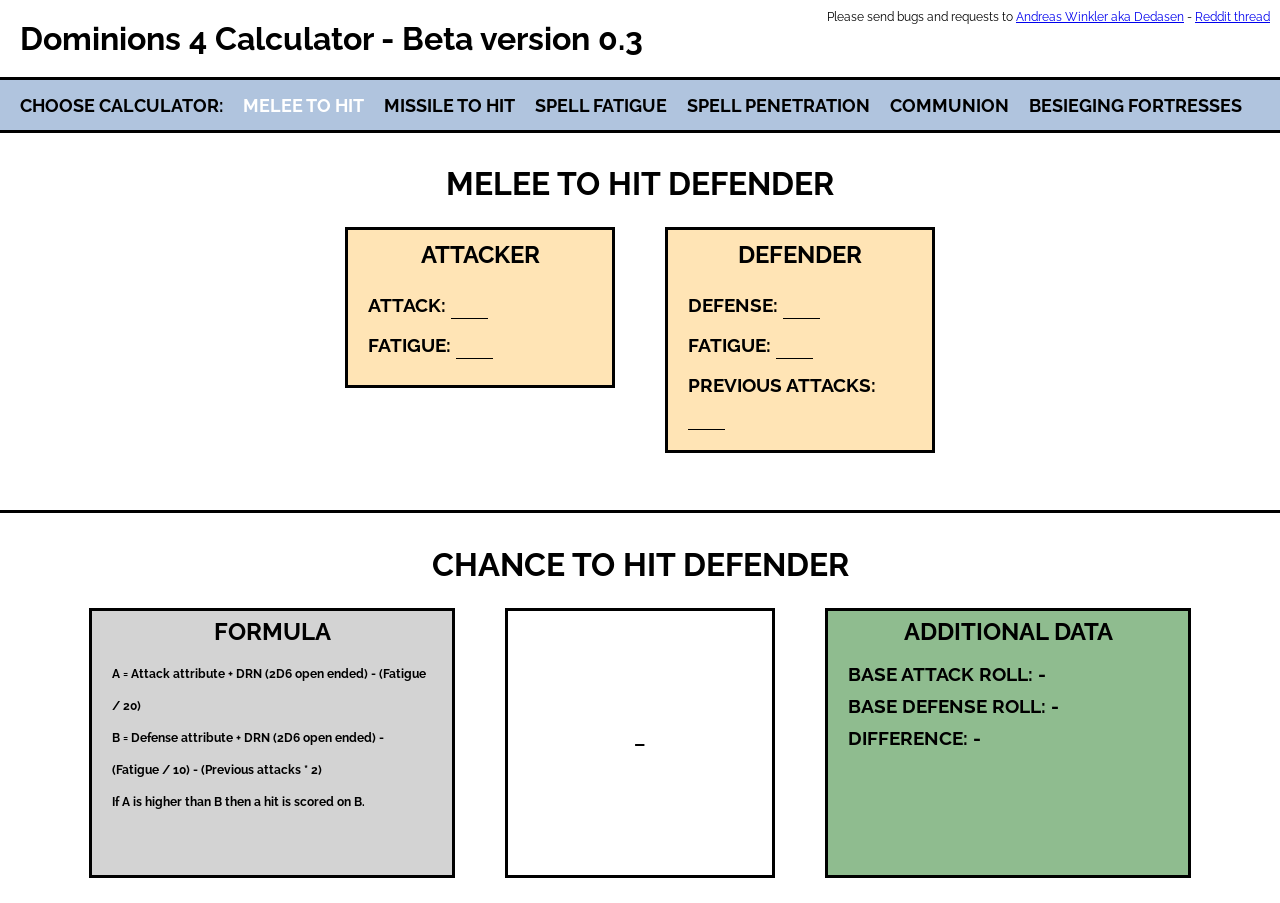
<file: index.html>
<html>
<head>
  <link href="style.css" rel="stylesheet" type="text/css" />
  <link href="https://fonts.googleapis.com/css?family=Raleway" rel="stylesheet">
  <script>
    (function(i,s,o,g,r,a,m){i['GoogleAnalyticsObject']=r;i[r]=i[r]||function(){
    (i[r].q=i[r].q||[]).push(arguments)},i[r].l=1*new Date();a=s.createElement(o),
    m=s.getElementsByTagName(o)[0];a.async=1;a.src=g;m.parentNode.insertBefore(a,m)
    })(window,document,'script','https://www.google-analytics.com/analytics.js','ga');

    ga('create', 'UA-100881141-1', 'auto');
    ga('send', 'pageview');
  </script>
  <script src="jquery-3.2.1.min.js"></script>
  <script src="code.js" type="application/javascript"></script>
</head>

<body>
  <h1 class="title">Dominions 4 Calculator - Beta version 0.3</h1>
  <div class="about">Please send bugs and requests to <a href="mailto:andreas.winkler@winkit.se">Andreas Winkler aka Dedasen</a> - <a href="https://redd.it/6fwqhj">Reddit thread</a></div>
  <div class="navigation flexbox">
    <ul class="flexbox">
      <li class="select">Choose calculator:</li>
      <li id="meleetohit-link" class="links">Melee to hit</li>
      <li id="missiletohit-link" class="links">Missile to hit</li>
      <li id="spellfatigue-link" class="links">Spell fatigue</li>
      <li id="spellpenetration-link" class="links">Spell penetration</li>
      <li id="communion-link" class="links">Communion</li>
      <li id="besiegingfortresses-link" class="links">Besieging fortresses</li>
    </ul>
  </div>

  <div id="meleetohit" class="calculator-wrapper">
    <h1>Melee to hit defender</h1>
    <div class="card-wrapper">
      <div class="card-column-wrapper">
        <div class="card">
          <h2>Attacker</h2>
          <h3>Attack: <input id="attackattribute-1" maxlength="3" onchange="attackcalculation()" autofocus></input></h3>
          <h3>Fatigue: <input id="attackfatigue-1" maxlength="3" onchange="attackcalculation()"></input></h3>
        </div>
      </div>
      <div class="card-column-wrapper">
        <div class="card">
          <h2>Defender</h2>
          <h3>Defense: <input id="defenseattribute-1" maxlength="3" onchange="attackcalculation()"></input></h3>
          <h3>Fatigue: <input id="defensefatigue-1" maxlength="3" onchange="attackcalculation()"></input></h3>
          <h3>Previous attacks: <input id="numberofattacks-1" maxlength="3" onchange="attackcalculation()"></input></h3>
        </div>
      </div>
    </div>
    <div class="line"></div>
    <h1>Chance to hit defender</h1>
    <div class="card-wrapper-result">
      <div class="card-formula">
        <h2>Formula</h2>
        <h4>A = Attack attribute + DRN (2D6 open ended) - (Fatigue / 20)</h4>
        <h4>B = Defense attribute + DRN (2D6 open ended) - (Fatigue / 10) - (Previous attacks * 2)</h4>
        <h4>If A is higher than B then a hit is scored on B.</h4>
      </div>
      <div id="card-result-1" class="card-result">
        <span id="chancetohit-1">-</span>
      </div>
      <div class="card-data">
        <h2>Additional data</h2>
        <h3>Base attack roll: <span id="attackroll-1">-</span></h3>
        <h3>Base defense roll: <span id="defenseroll-1">-</span></h3>
        <h3>Difference: <span id="difference-1">-</span></h3>
      </div>
    </div>
  </div>

  <div id="missiletohit" class="calculator-wrapper">
    <h1>Missile to hit target</h1>
    <div class="card-wrapper">
      <div class="card-column-wrapper">
        <div class="card">
          <h2>Shooter</h2>
          <h3>Size of target: <input id="size-2" maxlength="3" onchange="missilecalculation()"></input></h3>
          <h3>Magic weapon: <input id="magicweapon-2" onchange="missilecalculation()" type="checkbox" class="cbox"></input></h3>
        </div>
      </div>
      <div class="card-column-wrapper">
        <div class="card">
          <h2>Target</h2>
          <h3>Parry: <input id="parry-2" maxlength="3" onchange="missilecalculation()"></input></h3>
          <h3>Fatigue: <input id="fatigue-2" maxlength="3" onchange="missilecalculation()"></input></h3>
        </div>
      </div>
    </div>
    <div class="line"></div>
    <h1>Chance to hit target</h1>
    <div class="card-wrapper-result">
      <div class="card-formula">
        <h2>Formula</h2>
        <h4>A = DRN + (Size points in square) + 2 if magic weapon</h4>
        <h4>B = 2 + DRN + (Shield parry value x2) - (Fatigue / 20)</h4>
        <h4>If A is higher than B then a hit is scored on B.</h4>
      </div>
      <div id="card-result-2" class="card-result">
        <span id="chancetohit-2">-</span>
      </div>
      <div class="card-data">
        <h2>Additional data</h2>
        <h3>Base attack roll: <span id="attackroll-2">-</span></h3>
        <h3>Base defense roll: <span id="defenseroll-2">-</span></h3>
        <h3>Difference: <span id="difference-2">-</span></h3>
      </div>
    </div>
  </div>

  <div id="spellfatigue" class="calculator-wrapper">
    <h1>Mage spell fatigue</h1>
    <div class="card-wrapper">
      <div class="card-column-wrapper">
        <div class="card">
          <h2>Spell</h2>
          <h3>Fatigue cost: <input id="fatigue-3" maxlength="3" onchange="spellfatiguecalculation()"></input></h3>
          <h3>Minimum skill: <input id="minimumskill-3" maxlength="3" onchange="spellfatiguecalculation()"></input></h3>
        </div>
      </div>
      <div class="card-column-wrapper">
        <div class="card">
          <h2>Mage</h2>
          <h3>Mage skill: <input id="mageskill-3" maxlength="3" onchange="spellfatiguecalculation()"></input></h3>
          <h3>Encumbrance: <input id="encumbrance-3" maxlength="3" onchange="spellfatiguecalculation()"></input></h3>
        </div>
      </div>
    </div>
    <div class="line"></div>
    <h1>Fatigue cost per casting</h1>
    <div class="card-wrapper-result">
      <div class="card-formula">
        <h2>Formula</h2>
        <h4>A = 1 / (1 + (mage skill - minimum skill))</h4>
        <h4>B = (Fatiguecost of spell * A) + Encumbrance on caster * 2</h4>
        <h4>A is the discount modifier on the spell fatigue cost
        <h4>B is the fatiguecost of casting the spell</h4>
      </div>
      <div id="card-result-3" class="card-result">
        <span id="fatiguecost-3">-</span>
      </div>
      <div class="card-data">
        <h2>Additional data</h2>
        <h3>Fatigue discount modifier: <span id="fatiguediscount-3">-</span></h3>
      </div>
    </div>
  </div>

  <div id="spellpenetration" class="calculator-wrapper">
    <h1>Spell penetration of target</h1>
    <div class="card-wrapper">
      <div class="card-column-wrapper">
        <div class="card">
          <h2>Caster</h2>
          <h3>Additional skill in spell path: <input id="additionalskillinpath-4" maxlength="3" onchange="spellpenetrationcalculation()"></input></h3>
          <h3>Additional penetration: <input id="additionalpenetration-4" maxlength="3" onchange="spellpenetrationcalculation()"></input></h3>
        </div>
      </div>
      <div class="card-column-wrapper">
        <div class="card">
          <h2>Target</h2>
          <h3>Magic resistance: <input id="magicresistance-4" maxlength="3" onchange="spellpenetrationcalculation()"></input></h3>
          <h3>Skill in spell path: <input id="skillinspellpath-4" maxlength="3" onchange="spellpenetrationcalculation()"></input></h3>
        </div>
      </div>
    </div>
    <div class="line"></div>
    <h1>Chance to penetrate target</h1>
    <div class="card-wrapper-result">
      <div class="card-formula">
        <h2>Formula</h2>
        <h4>A = 12<sup>1</sup> + DRN + (additional skill in spell path rounded up) / 2 + Additional penetration</h4>
        <h4>B = Magic resistance + DRN + (skill in spell path) / 2</h4>
        <h4>If A is higher than B then a penetration is scored on B.</h4>
        <h4>1. Manual says 10 but actual testing points to 11 with the "winning ties" replaced with a +1 resulting in a total of 12. See this <a href="http://z7.invisionfree.com/Dom3mods/index.php?showtopic=3108&st=0">post</a>.
      </div>
      <div id="card-result-4" class="card-result">
        <span id="chancetopenetrate-4">-</span>
      </div>
      <div class="card-data">
        <h2>Additional data</h2>
        <h3>Caster's penetration roll: <span id="casterpenetrationroll-4">-</span></h3>
        <h3>Target's MR roll: <span id="targetsmrroll-4">-</span></h3>
        <h3>Difference: <span id="difference-4">-</span></h3>
      </div>
    </div>
  </div>

  <div id="besiegingfortresses" class="calculator-wrapper">

    <div class="card-wrapper-align">

      <h1>Besieging fortresses</h1>
      <div class="card card-defense">
        <h2>Besieged fortress</h2>
        <h3 class="input-long">Defense: <input id="fortressdefense-5" maxlength="5" onchange="siegefortresscalculation()"></input></h3>
      </div>

      <div class="card-wrapper">
        <div class="card-column-wrapper">
          <div id="siegingcardID_1" class="card siegingcard">
            <h2>Sieging unit #1</h2>
            <div class="card-category-wrapper">
              <div class="card-category">
                <h3>Strength: <input class="siegingunitstrength" maxlength="3" onchange="siegefortresscalculation()"></input></h3>
                <h3 class="input-long">Number: <input class="siegingunitamount" maxlength="5" onchange="siegefortresscalculation()"></input></h3>
              </div>
              <div class="card-category">
                <h3>Flying: <input class="siegingflyingunit" onchange="siegefortresscalculation()" type="checkbox" class="cbox"></input></h3>
              </div>
            </div>
            <div class="button-wrapper">
              <button class="siegingunit-add" onclick="addunit(1,this)">Add unit</button>
              <button class="siegingunit-remove" disabled onclick="removeunit(1,1)">Remove unit</button>
            </div>
          </div>
        </div>

        <div class="card-column-wrapper">
          <div id="besiegingcardID_1" class="card besiegingcard">
            <h2>Besieged unit #1</h2>
            <div class="card-category-wrapper">
              <div class="card-category">
                <h3>Strength: <input class="besiegingunitstrength" maxlength="3" onchange="siegefortresscalculation()"></input></h3>
                <h3 class="input-long">Number: <input class="besiegingunitamount" maxlength="5" onchange="siegefortresscalculation()"></input></h3>
              </div>
              <div class="card-category">
                <h3>Flying: <input class="besiegingflyingunit" onchange="siegefortresscalculation()" type="checkbox" class="cbox"></input></h3>
                <h3>Mindless: <input class="besiegingmindlessunit" onchange="siegefortresscalculation()" type="checkbox" class="cbox"></input></h3>
              </div>
            </div>
            <div class="button-wrapper">
              <button class="besiegingunit-add" onclick="addunit(2,this)">Add unit</button>
              <button class="besiegingunit-remove" disabled onclick="removeunit(2,1)">Remove unit</button>
            </div>
          </div>
        </div>
      </div>

    </div>

    <div class="card-wrapper-align">
      <div class="fixed-block-wrapper">
        <h1>Turns until breached</h1>
        <div class="card-wrapper-result">
          <div id="card-result-5" class="card-result card-align">
            <span id="turnstobreach-5">Nothing to breach</span>
          </div>
          <div class="card-data card-align">
            <h2>Additional data</h2>
            <h3>Total reduction strength: <span id="totalreductionstrength-5">-</span></h3>
            <h3>Total repair strength: <span id="totalrepairstrength-5">-</span></h3>
            <h3>Difference: <span id="difference-5">-</span></h3>
            <h3>Defense left next turn: <span id="defenseleft-5">-</span></h3>
          </div>
          <div class="card-formula card-align">
            <h2>Formula</h2>
            <h4>A = Unit strength squared (Flying units + 1) / 100</h4>
            <h4>B = (Unit strength squared (Flying units + 1) / 100) * 0.1 if mindless</h4>
            <h4>If A is higher than B then the difference is subracted of the fortress defense value</h4>
            <h4>If B is higher than A then the difference is added to the fortress defense value</h4>
          </div>
        </div>
      </div>
    </div>

  </div>

  <div id="communion" class="calculator-wrapper">

    <h1>Communion</h1>
    <div class="card-wrapper">
      <div class="card-column-wrapper">
        <div class="card">
          <h2>Spell</h2>
          <h3>Fatigue cost: <input id="spell-fatigue-6" maxlength="3" onchange="communioncalculation()"></input></h3>
          <h3>Spell level: <input id="spell-minimumskill-6" maxlength="3" onchange="communioncalculation()"></input></h3>
        </div>
      </div>
      <div class="card-column-wrapper">
        <div class="card">
          <h2>Master</h2>
          <h3>Skill level: <input id="master-skill-6" maxlength="3" onchange="communioncalculation()"></input></h3>
          <h3>Encumbrance: <input id="master-encumbrance-6" maxlength="3" onchange="communioncalculation()"></input></h3>
          <h3>Extra gems: <input id="extra-gems-6" maxlength="3" onchange="communioncalculation()"></input></h3>
        </div>
      </div>
      <div class="card-column-wrapper">
        <div class="card">
          <h2>Slaves</h2>
          <h3>Skill level: <input id="slaves-skill-6" maxlength="3" onchange="communioncalculation()"></input></h3>
          <h3>Amount: <input id="slaves-amount-6" maxlength="3" onchange="communioncalculation()"></input></h3>
        </div>
      </div>
      <div class="card-column-wrapper">
        <div class="card">
          <h2>Other</h2>
          <h3>Magic scale: <input id="magic-scale-6" maxlength="3" onchange="communioncalculation()"></input></h3>
        </div>
      </div>
    </div>
    <div class="line"></div>
    <h1>Fatigue cost per casting</h1>
    <div class="card-wrapper-result">
      <div class="card-formula">
        <h2>Info</h2>
        <h4>Communion calculation formulas based on <a href="https://docs.google.com/spreadsheets/d/1OlzLT2bHI-Ldk5N8js4KoAPB1yof8G3FgXJEkaxNSoM/edit#gid=0">this document</a>.</h4>
        <h4>More details will be added later.</h4>
      </div>
      <div id="master-card-result-6" class="card-result">
        <h2>Master</h2>
        <span id="masterfatiguecost-6">-</span>
      </div>
      <div id="slave-card-result-6" class="card-result">
        <h2>Slaves</h2>
        <span id="slavefatiguecost-6">-</span>
      </div>
      <div class="card-data">
        <h2>Additional data</h2>
        <h3>Communion skill boost: <span id="communion-skill-boost-6">-</span></h3>
        <h3>Casting level: <span id="casting-level-6">-</span></h3>
        <h3>Fatigue level: <span id="fatigue-level-6">-</span></h3>
        <h3>Raw spell fatigue: <span id="raw-spell-fatigue-6">-</span></h3>
        <h3>Slave multiplier: <span id="slave-multiplier-6">-</span></h3>
        <h3>Sufficient skill to cast: <span id="sufficient-skill-to-cast-6">-</span></h3>
        <h3>Sufficient skill to use gems: <span id="sufficient-skill-gems-6">-</span></h3>
      </div>
    </div>

  </div>

</body>

</html>
</file>
<file: style.css>
body {
  font-family: 'Raleway', sans-serif;
  margin: 0px;
}

button {
  height: 30px;
  width: 120px;
}

h1 {
  cursor: default;
  margin: 0px;
}

h2 {
  cursor: default;
}

ul {
  list-style-type: none;
  margin: 0px;
  padding: 0px;
  justify-content: left;
}

li {
  cursor: pointer;
  text-transform: uppercase;
  font-weight: bold;
  font-size: 18px;
  margin-left: 10px;
  margin-right: 10px;
}

input {
  width: 2em;
  border: none;
  border-bottom: 1px solid black;
  font-size: 1em;
  background-color: inherit;
}

input:focus {
  outline: none;
}

.title {
  margin: 20px;
}

.navigation {
  width: 100%;
  height: 50px;
  border-top: solid black;
  border-bottom: solid black;
  background-color: LightSteelBlue;
  align-items: center;
}

.links {
  color: black;
}

.flexbox {
  display: flex;
}

.select {
  cursor: default;
  margin-left: 20px;
}

.calculator-wrapper {
  flex-direction: column;
  justify-content: space-around;
  display: none;
  margin-top: 2em;
}

.calculator-wrapper h1 {
  text-transform: uppercase;
  text-align: center;
}

.calculator-wrapper h2 {
  margin: 0px;
  text-transform: uppercase;
}

.calculator-wrapper h3 {
  margin: 0px;
  text-transform: uppercase;
}

.calculator-wrapper h4 {
  margin: 0px;
}

.card-wrapper {
  flex-direction: row;
  justify-content: center;
  display: flex;
}

.card-wrapper-result {
  justify-content: center;
  display: flex;
}

.card-column-wrapper {
  display: flex;
  flex-direction: column;
  width: 25%;
}

.card {
  margin: 25px;
  padding: 5px 20px 20px 20px;
  border: solid black;
  width: auto;
  line-height: 250%;
  background-color: Moccasin;
}

.card h2 {
  text-align: center;
  margin-bottom: 10px;
}

.card-category-wrapper {
  display: flex;
}

.card-category {
  width: 50%;
}

.card-formula {
  margin: 25px;
  padding: 5px 20px 20px 20px;
  border: solid black;
  background-color: LightGrey ;
  width: 25%;
  line-height: 200%;
}

.card-formula h2 {
  text-align: center;
  margin-bottom: 10px;
}

.card-formula h4 {
  font-size: 0.75em;
}

.card-result {
  display: flex;
  margin: 25px;
  padding: 20px;
  border: solid black;
  width: 7em;
  height: 7em;
  line-height: 200%;
  text-align: center;
  font-size: 2em;
  justify-content: center;
  align-items: center;
}

.card-data {
  margin: 25px;
  padding: 5px 20px 20px 20px;
  border: solid black;
  background-color: DarkSeaGreen;
  width: 25%;
  line-height: 200%;
}

.card-data h2 {
  text-align: center;
  margin-bottom: 10px;
}

.input-long input {
  width: 3em;
}

.button-wrapper {
  display: flex;
  margin-top: 20px;
  justify-content: center;
}

.button-wrapper button {
  margin-right: 10px;
}

.result-togglebutton {
  position: fixed;
  width: 180px;
  height: 40px;
  bottom: 0px;
  left: 50%;
  transform: translate(-50%, -50%);
}

.line {
  width: 100%;
  height: 1px;
  border-top: solid black;
  margin-top: 2em;
  margin-bottom: 2em;
}

.card-wrapper-align:nth-child(1) {
  width: 65%;
  display: flex;
  flex-direction: column;
  align-items: center;
}
.card-wrapper-align:nth-child(2) {
  width: 35%;
  height: auto;
  display: flex;
  flex-direction: column;
  align-items: center;
}

.fixed-block-wrapper {
  width: 35%;
  display: block;
  position: absolute;
  right: 0px;
}

.sticky {
  display: block;
  position: fixed;
  top: 10px;
  right: 0px;
}


#besiegingfortresses {
  flex-direction: row;
}

#besiegingfortresses input[type=checkbox] {
  margin: 0px;
  width: auto;
}

#besiegingfortresses .card-wrapper {
  width: 75%;
}

#besiegingfortresses .card-column-wrapper {
  width: 50%;
}

#besiegingfortresses .card-defense {
  width: 25%;
}

#besiegingfortresses .card-align {
  width: 75%;
}

#besiegingfortresses .card-wrapper-result {
  flex-direction: column;
  align-items: center;
  width: 100%;
}

#besiegingfortresses .card-result {
  width: 7em;
  height: 7em;
}

#communion .card-result {
  display: block;
  padding-top: 5px;
  position: relative;
}

#communion .card-result h2 {
  font-size: 0.75em;
  line-height: normal;
  margin: 0px;
}

#communion .card-result span {
  position: absolute;
  top: 50%;
  left: 50%;
  transform: translate(-50%, -50%);
}

.cbox {
  width: auto;
  height: auto;
}

.about {
  position: absolute;
  top: 0px;
  right: 0px;
  margin-top: 10px;
  margin-right: 10px;
  font-size: 12px;
}
</file>
